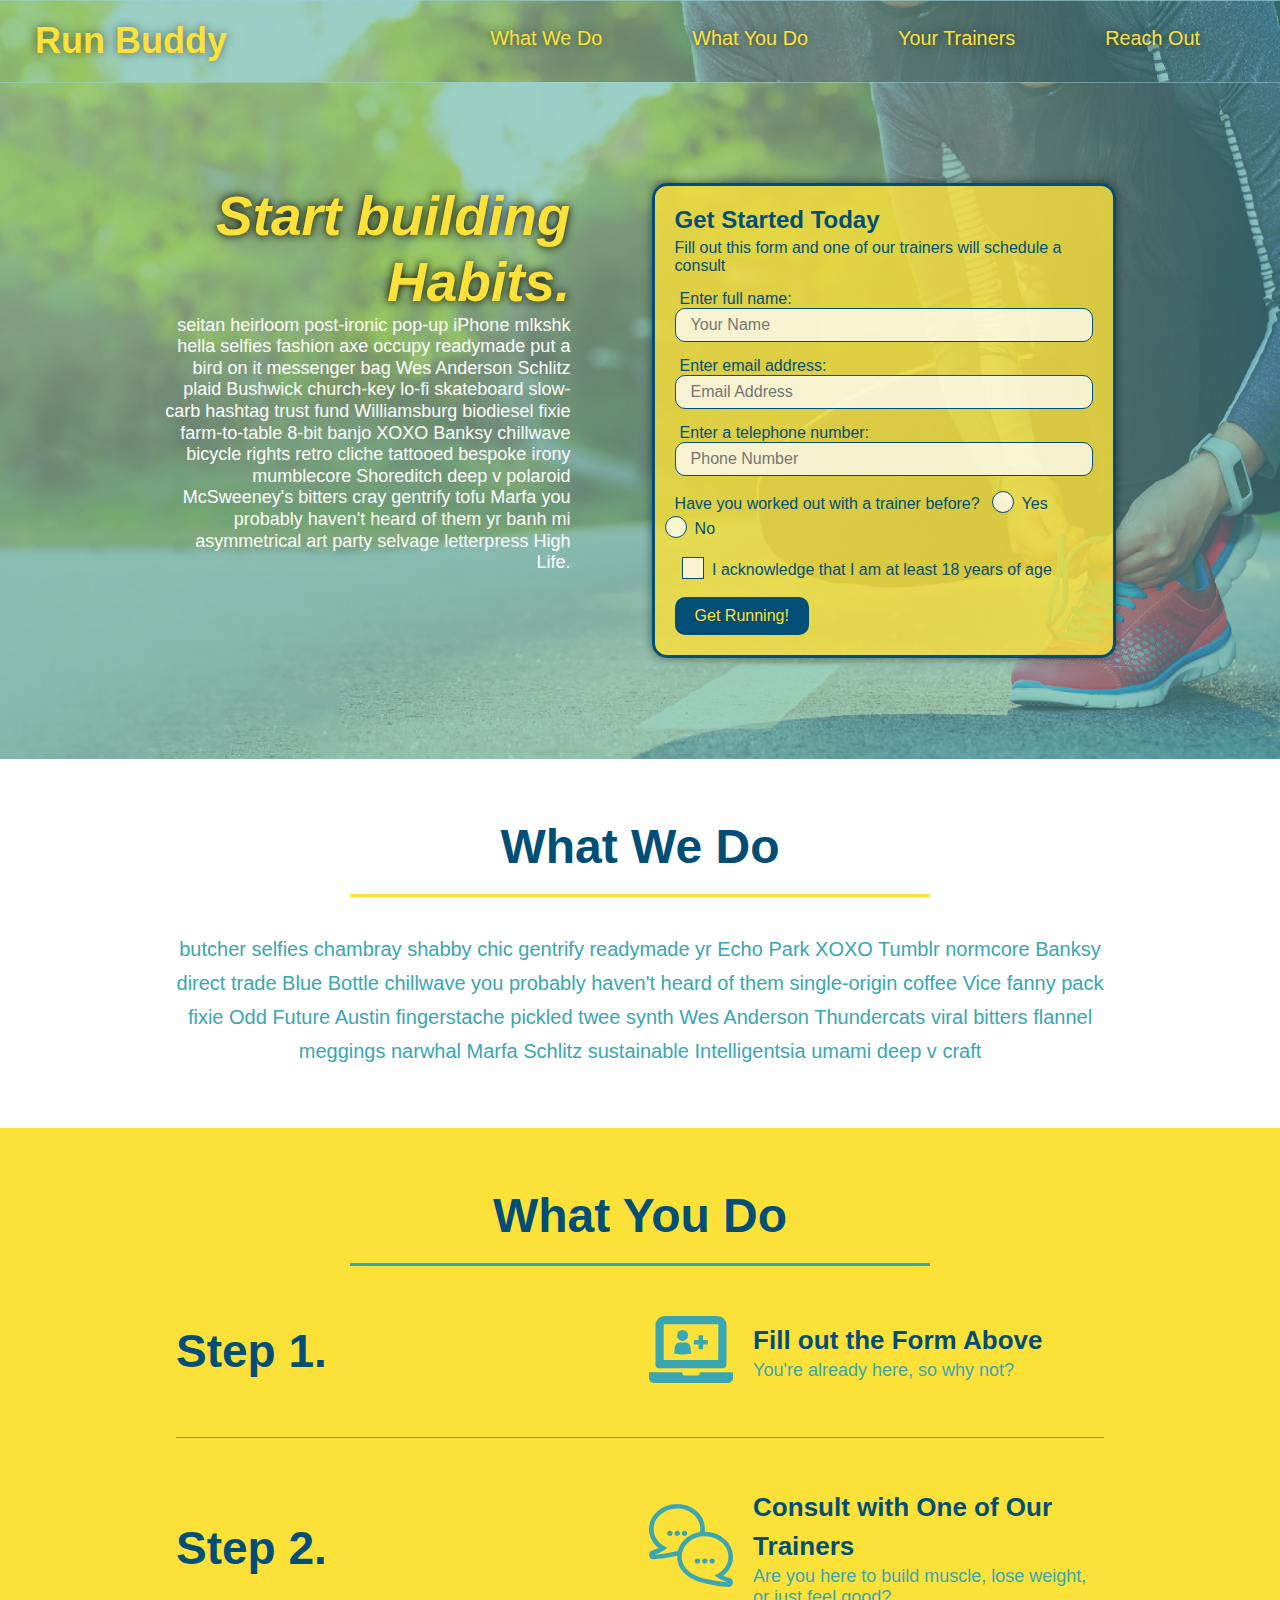
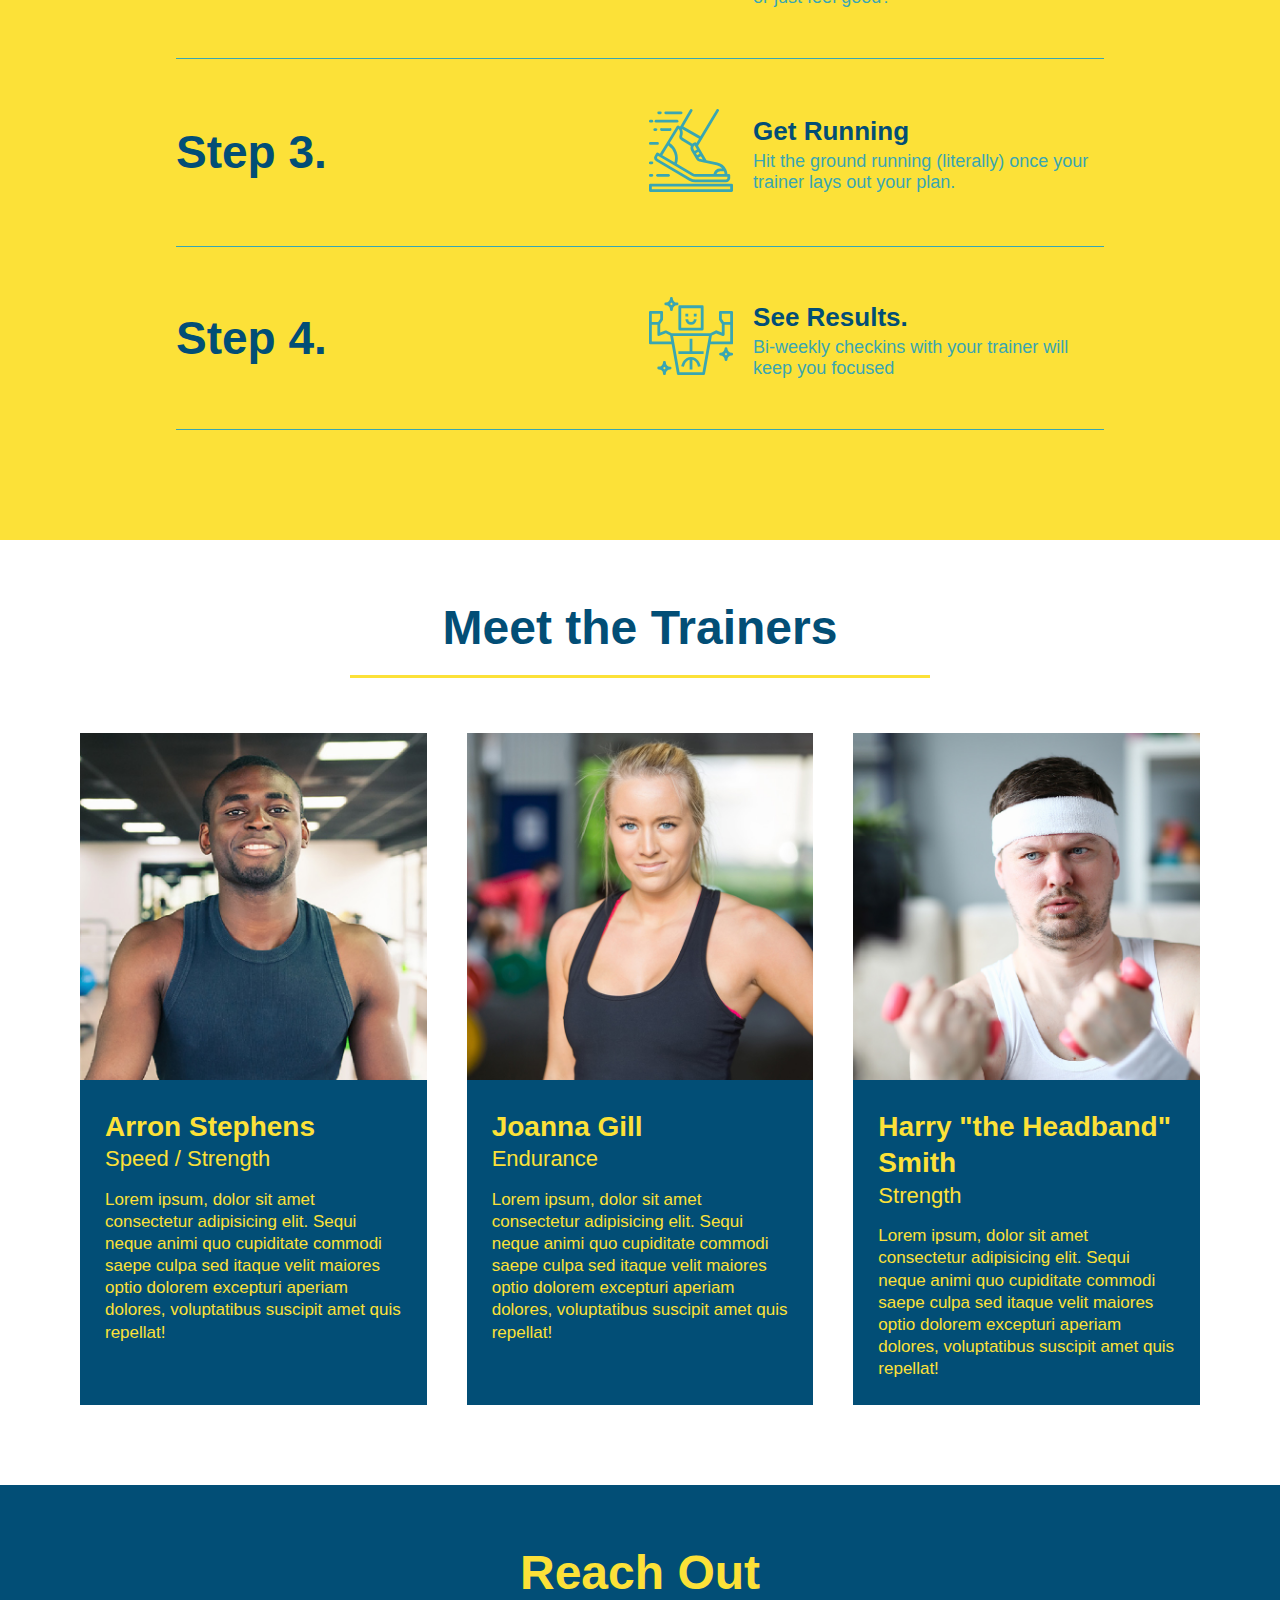
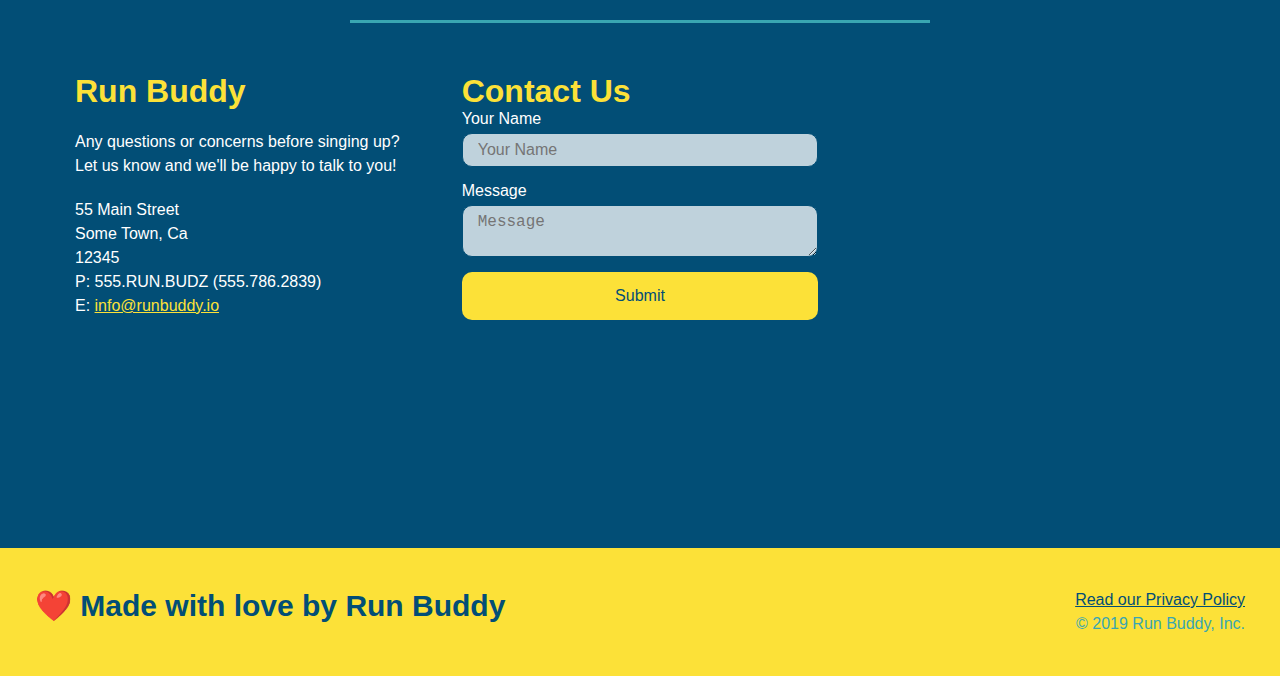
<file: index.html>
<!DOCTYPE html>
<html lang="en">
<head>
    <meta charset="UTF-8">
    <meta http-equiv="X-UA-Compatible" content="IE=edge">
    <meta name="viewport" content="width=device-width, initial-scale=1.0"/>
    <link rel="stylesheet" href="./assets/css/style.css">
    <title>Run Buddy</title>
</head>

<body>

    <!-- navigation -->
    <header>
        <h1>
            <a href="/">Run Buddy</a>
        </h1>
        
        <nav>
            <!-- unordered list element -->
            <ul>
                <li>
                    <a href="#what-we-do">What We Do</a>
                </li>
                <li>
                    <a href="#what-you-do">What You Do</a>
                </li>
                <li>
                    <a href="#your-trainers">Your Trainers</a>
                </li>
                <li>
                    <a href="#reach-out">Reach Out</a>
                </li>
            </ul>
        </nav>
    </header>
    
    <!-- hero card -->
    <section class="hero">
        <div class="hero-cta">
            <h2>Start building Habits.</h2>
            <p>
                seitan heirloom post-ironic pop-up iPhone mlkshk hella selfies fashion axe occupy readymade put a bird on it messenger bag Wes Anderson Schlitz plaid Bushwick church-key lo-fi skateboard slow-carb hashtag trust fund Williamsburg biodiesel fixie farm-to-table 8-bit banjo XOXO Banksy chillwave bicycle rights retro cliche tattooed bespoke irony mumblecore Shoreditch deep v polaroid McSweeney's bitters cray gentrify tofu Marfa you probably haven't heard of them yr banh mi asymmetrical art party selvage letterpress High Life.
            </p>
        </div>
        <div class="hero-form">
            <h3>Get Started Today</h3>
            <p>Fill out this form and one of our trainers will schedule a consult</p>
            <!-- add form element -->
            <form>
                <label for="name">Enter full name:</label>
                <input type="text" placeholder="Your Name" name="name" id="name" class="form-input"/>
                <label for="email">Enter email address:</label>
                <input type="email" placeholder="Email Address" name="email" id="email" class="form-input"/>
                <label for="phone">Enter a telephone number:</label>
                <input type="tel" placeholder="Phone Number" name="phone" id="phone" class="form-input"/>
                <p>
                    Have you worked out with a trainer before?
                    <span class="radio-wrapper">
                        <input type="radio" name="trainer-confirm" id="trainer-yes" />
                        <label for="trainer-yes">Yes</label>
                    </span>
                    <span class="radio-wrapper">
                        <input type="radio" name="trainer-confirm" id="trainer-no" />
                        <label for="trainer-no">No</label>
                    </span>
                </p>
                <p>
                    <span class="checkbox-wrapper">
                        <input type="checkbox" name="age-confirm" id="checkbox" />
                        <label for="checkbox">I acknowledge that I am at least 18 years of age</label>
                    </span>
                </p>
                <button type="submit">
                    Get Running!
                </button>
            </form>
        </div>
    </section>
<!-- end hero -->

    <!-- what we do section -->
    <section id="what-we-do" class="intro">
        <div class="flex-row">
            <h2 class="section-title primary-border">What We Do</h2>
        </div>
        <div class="flex-row">
            <p>
                butcher selfies chambray shabby chic gentrify readymade yr Echo Park XOXO Tumblr normcore Banksy direct trade Blue Bottle chillwave you probably haven't heard of them single-origin coffee Vice fanny pack fixie Odd Future Austin fingerstache pickled twee synth Wes Anderson Thundercats viral bitters flannel meggings narwhal Marfa Schlitz sustainable Intelligentsia umami deep v craft
        </div>
        </p>
    </section>

    <!-- what you do section -->
    <section id="what-you-do" class="steps">
        <h2 class="section-title secondary-border">What You Do</h2>

        <div class="step">
            <h3><span>Step 1.</span></h3>
            <div class="step-info">
                <div class="step-img">
                    <img src="./assets/images/01-04-svgs/step-1.svg" alt="">
                </div>
                <div class="step-text">
                    <h4>Fill out the Form Above</h4>
                    <p>You're already here, so why not?</p>
                </div>
            </div>
        </div>
        
        <div class="step">
            <h3><span>Step 2.</span></h3>
            <div class="step-info">
                <div class="step-img">
                    <img src="./assets/images/01-04-svgs/step-2.svg" alt="">
                </div>
                <div class="step-text">
                    <h4>Consult with One of Our Trainers</h4>
                    <p>Are you here to build muscle, lose weight, or just feel good?</p>
                </div>
            </div>
        </div>

        <div class="step">
            <h3><span>Step 3.</span></h3>
                <div class="step-info">
                    <div class="step-img">
                        <img src="./assets/images/01-04-svgs/step-3.svg" alt="">
                    </div>
                <div class="step-text">
                    <h4>Get Running</h4>
                    <p>Hit the ground running (literally) once your trainer lays out your plan.</p>
                </div>
            </div>
        </div>

        <div class="step">
            <h3><span>Step 4.</span></h3>
                <div class="step-info">
                    <div class="step-img">
                        <img src="./assets/images/01-04-svgs/step-4.svg" alt="">
                    </div>
                <div class="step-text">
                    <h4>See Results.</h4>
                    <p>Bi-weekly checkins with your trainer will keep you focused</p>
                </div>
            </div>
        </div>
    </section>

    <!-- meet the trainers section -->
    <section id="your-trainers">
        <div class="flex-row">
            <h2 class="section-title primary-border">Meet the Trainers</h2>
        </div>
        <!-- first trainer bio -->
        <div class="trainers">
            <article class="trainer">
                <img src="./assets/images/01-05-trainers/trainer-1.jpg" alt="Aaron Stephens in his workout clothes, ready to pump iron"/>
                <div class="trainer-bio">
                    <h3 class="trainer-name">Arron Stephens</h3>
                    <h4 class="trainer-role">Speed / Strength</h4>
                    <p>
                        Lorem ipsum, dolor sit amet consectetur adipisicing elit. Sequi neque animi quo cupiditate commodi saepe culpa sed
                        itaque velit maiores optio dolorem excepturi aperiam dolores, voluptatibus suscipit amet quis repellat!
                    </p>
                </div>
            </article>
            
            <!-- second trainer bio -->
            <article class="trainer">
                <img src="./assets/images/01-05-trainers/trainer-2.jpg" alt="Joanna Gill cooling off after a workout"/>
                <div class="trainer-bio">
                    <h3 class="trainer-name">Joanna Gill</h3>
                    <h4 class="trainer-role">Endurance</h4>
                    <p>
                        Lorem ipsum, dolor sit amet consectetur adipisicing elit. Sequi neque animi quo cupiditate commodi saepe culpa sed
                        itaque velit maiores optio dolorem excepturi aperiam dolores, voluptatibus suscipit amet quis repellat!
                    </p>
                </div>
            </article>
            <!-- third trainer bio -->
            <article class="trainer">
                <img src="./assets/images/01-05-trainers/trainer-3.jpg" alt="Harry Smith wearing a headband and lifting comically small pink weights"/>
                <div class="trainer-bio">
                    <h3 class="trainer-name">Harry "the Headband" Smith</h3>
                    <h4 class="trainer-role">Strength</h4>
                    <p>
                        Lorem ipsum, dolor sit amet consectetur adipisicing elit. Sequi neque animi quo cupiditate commodi saepe culpa sed
                        itaque velit maiores optio dolorem excepturi aperiam dolores, voluptatibus suscipit amet quis repellat!
                    </p>
                </div>
            </article>
        </div>
    </section>

    <!-- reach out -->
    <section id="reach-out" class="contact">
        <h2 class="section-title secondary-border">Reach Out</h2>
        <div class="contact-info">
            <div>
                <h3>Run Buddy</h3>
                <p>
                    Any questions or concerns before singing up?
                    <br/>
                    Let us know and we'll be happy to talk to you!
                </p>
                <address>
                    55 Main Street <br/>
                    Some Town, Ca <br/>
                    12345 <br/>
                    P: 555.RUN.BUDZ (555.786.2839) <br/>
                    E: <a href="mailto:info@runbuddy.io">info@runbuddy.io</a>
                </address>

            </div>

            <div class="contact-form">
                <h3>Contact Us</h3>
                <form>
                    <label for="contact-name">Your Name</label>
                    <input type="text" id="contact-name" placeholder="Your Name"/>

                    <label for="contact-message">Message</label>
                    <textarea id="contact-message" placeholder="Message"></textarea>

                    <button type="submit">Submit</button>
                </form>
            </div>
            
            <iframe src="https://www.google.com/maps/embed?pb=!1m18!1m12!1m3!1d3325.7343092760043!2d-112.14788808443039!3d33.53429285229321!2m3!1f0!2f0!3f0!3m2!1i1024!2i768!4f13.1!3m3!1m2!1s0x872b6b5faa0ba043%3A0xf53858e46f49f580!2s4020%20W%20Krall%20St%2C%20Phoenix%2C%20AZ%2085019!5e0!3m2!1sen!2sus!4v1620606319464!5m2!1sen!2sus" 
            width="400" 
            height="400" 
            style="border:0;" 
            allowfullscreen="" 
            loading="lazy">
            </iframe>
            
        </div>
    </section>

<!-- footer -->
<footer>
    <h2>❤️ Made with love by Run Buddy</h2>
    <div>
        <a href="./privacy-policy.html">Read our Privacy Policy</a><br />
        &copy; 2019 Run Buddy, Inc.
    </div>
</footer>

</body>
</html>
</file>
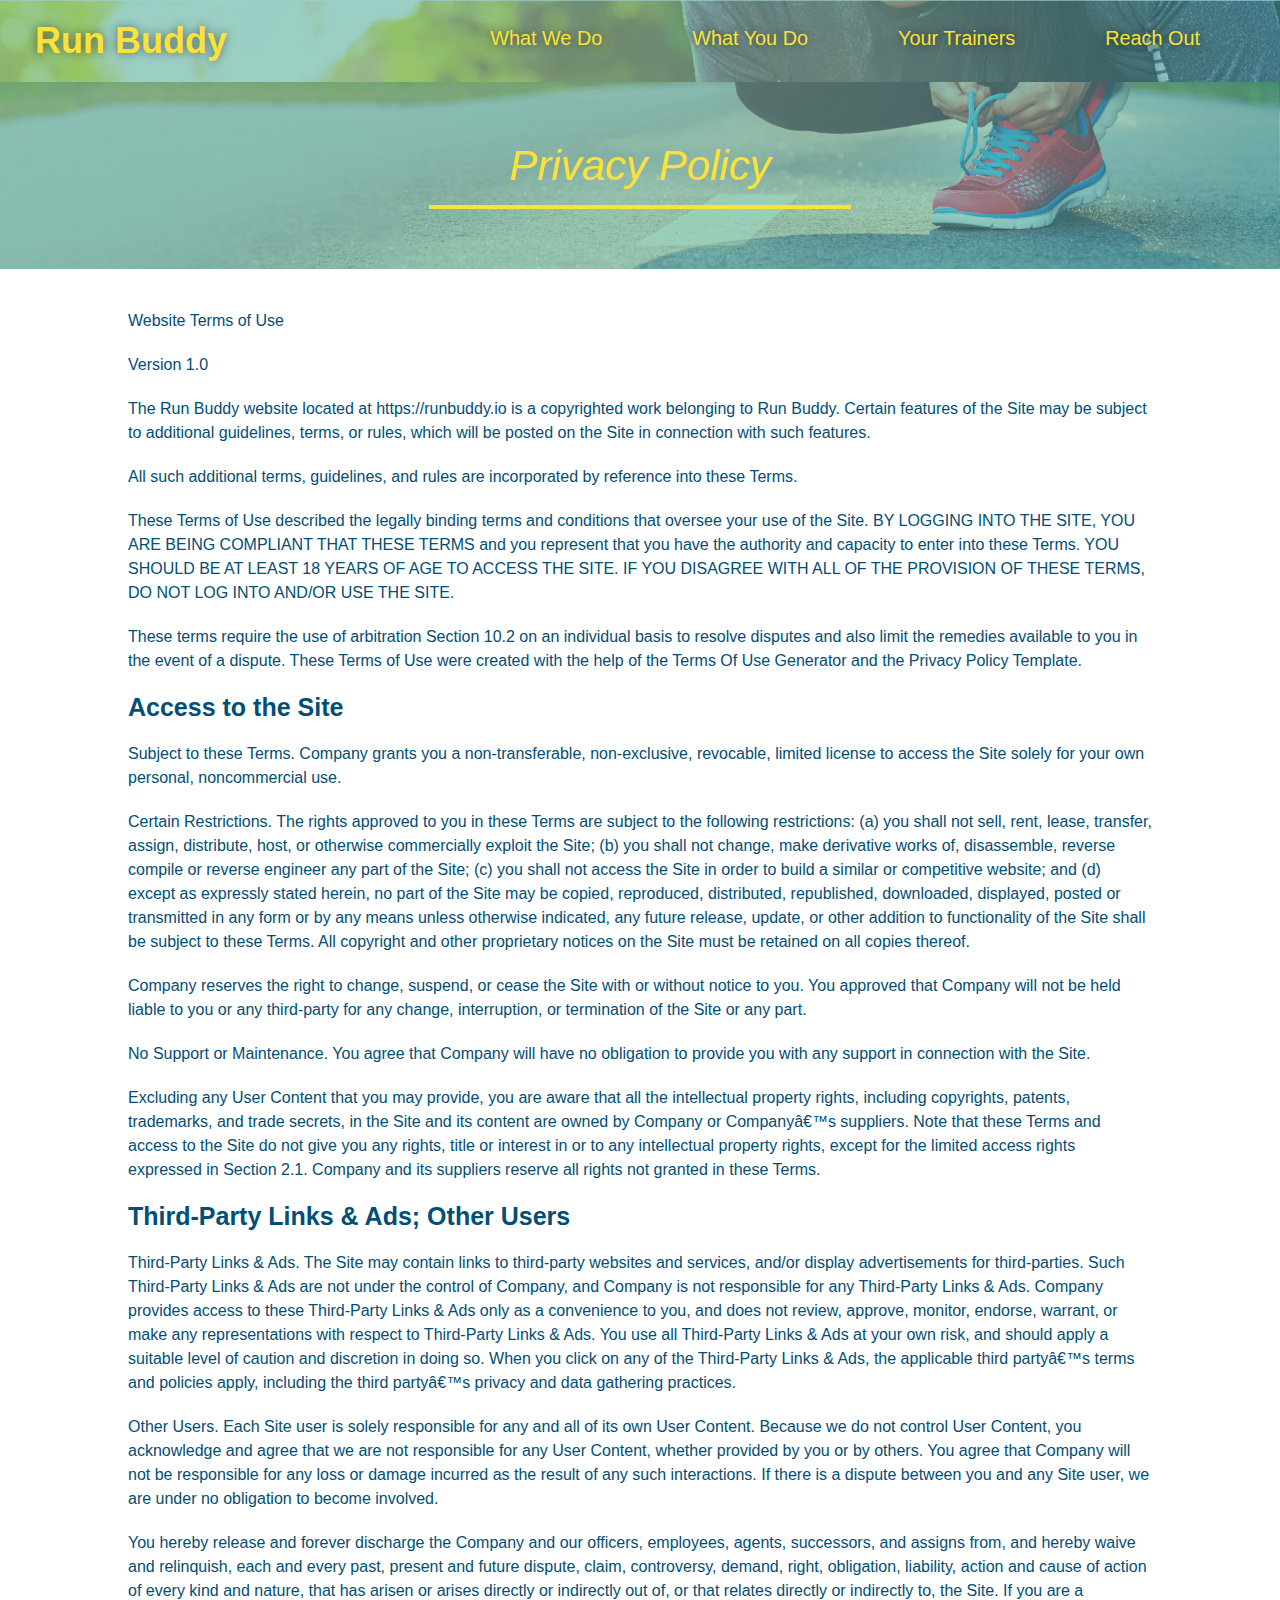
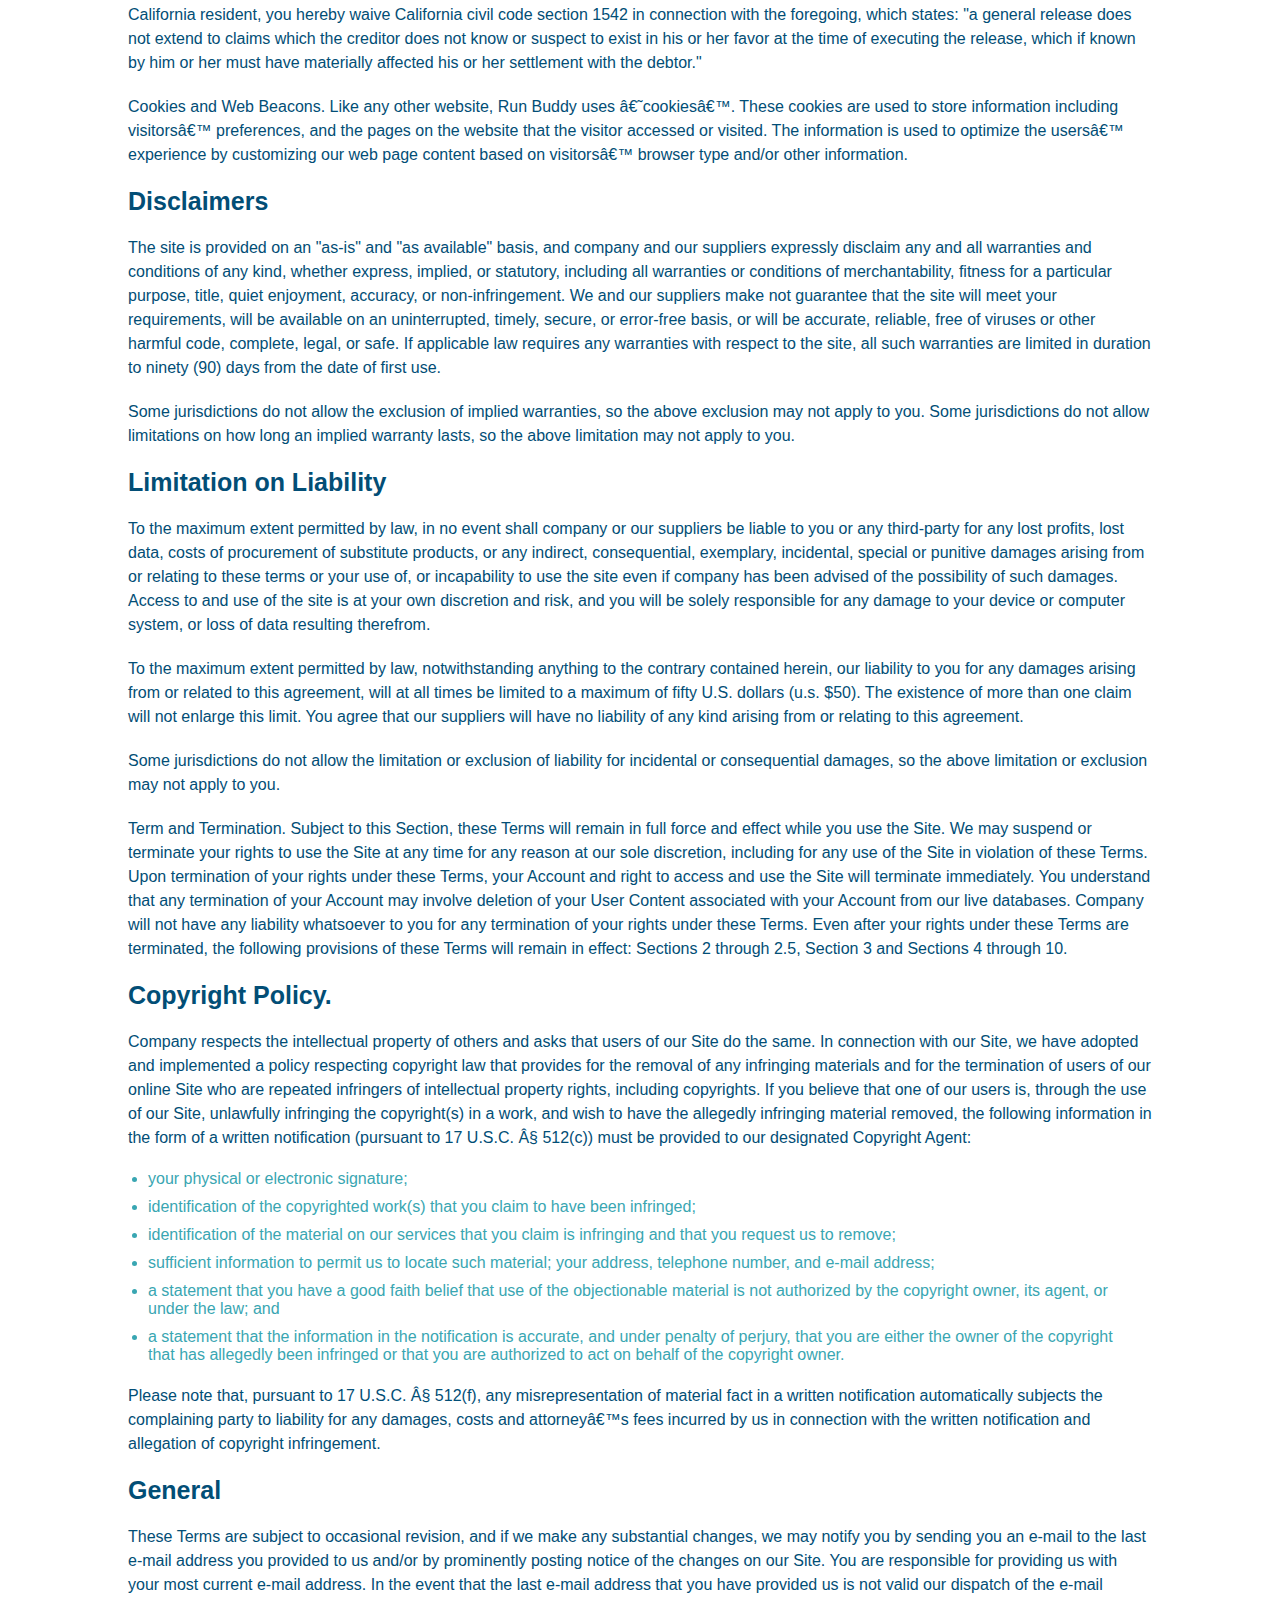
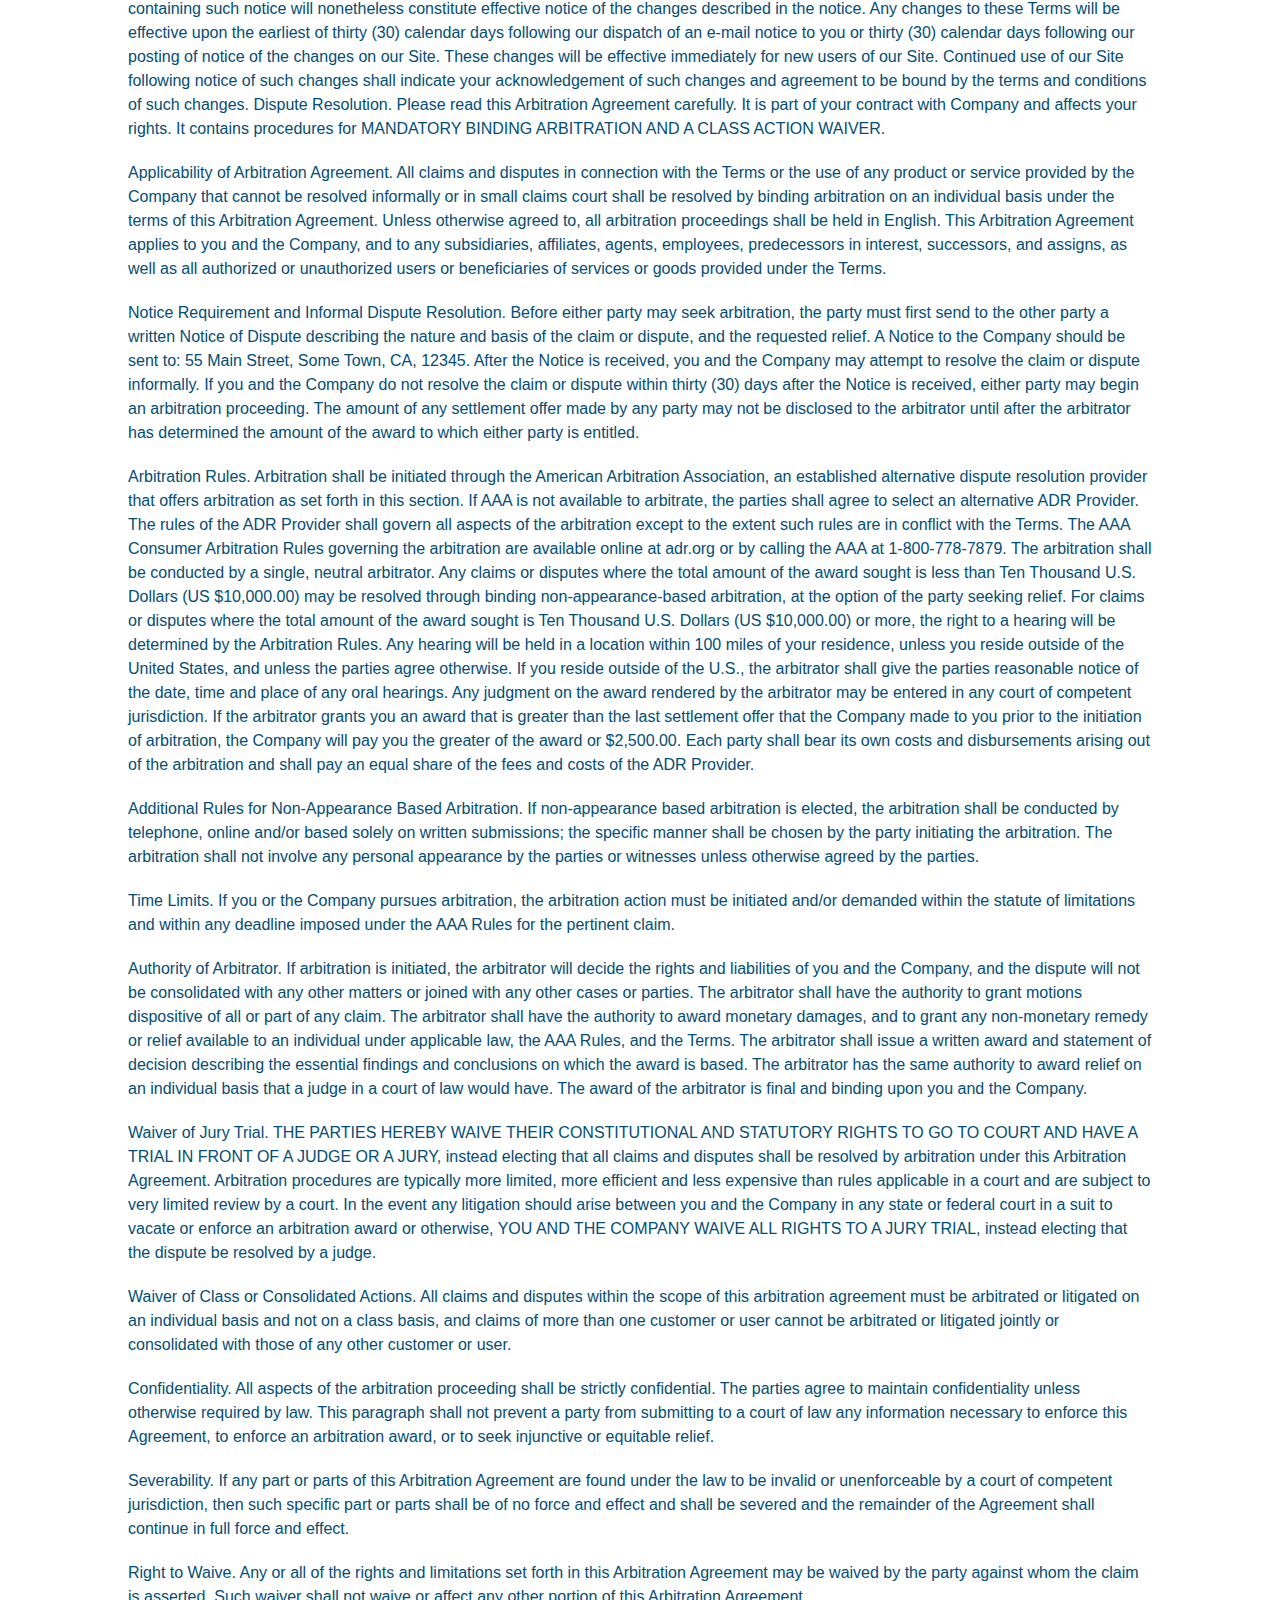
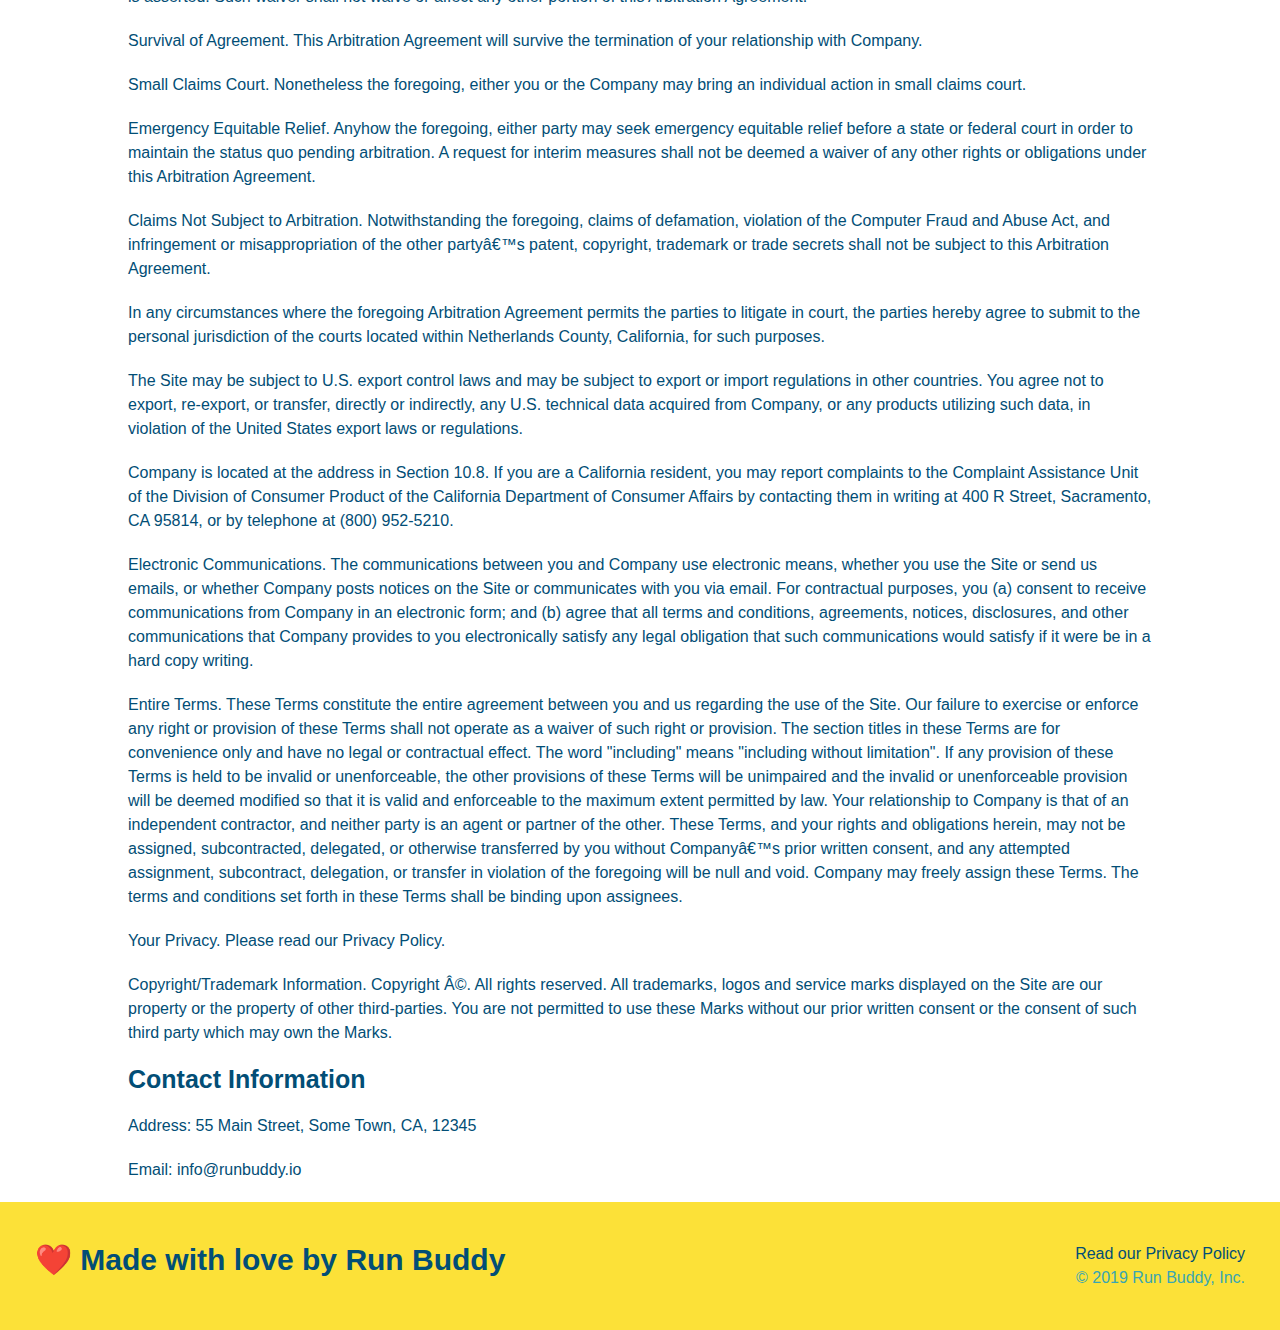
<file: privacy-policy.html>
<!DOCTYPE html>
<html lang="en">
<head>
    <meta charset="UTF-8">
    <meta name="viewport" content="width=device-width, initial-scale=1.0"/>
    <title>Privacy Policy - Run Buddy</title>
    <link rel="stylesheet" href="./assets/css/style.css">
    <link rel="stylesheet" href="./assets/css/secondary-styles.css">
</head>
<body>
    <header>
        <h1>
            <a href="/">Run Buddy</a>
        </h1>
        
        <nav>
            <!-- unordered list element -->
            <ul>
                <li>
                    <a href="./index.html#what-we-do">What We Do</a>
                </li>
                <li>
                    <a href="./index.html#what-you-do">What You Do</a>
                </li>
                <li>
                    <a href="./index.html#your-trainers">Your Trainers</a>
                </li>
                <li>
                    <a href="./index.html#reach-out">Reach Out</a>
                </li>
            </ul>
        </nav>
    </header>
    <section class="hero">
        <h2 class="page-title">
            Privacy Policy
        </h2>
    </section>
    <article class="secondary-content">
        
      <p>
        Website Terms of Use
      </p>

      <p>
        Version 1.0
      </p>

      <p>
        The Run Buddy website located at https://runbuddy.io is a copyrighted work belonging to Run Buddy. Certain
        features of the Site may be subject to additional guidelines, terms, or rules, which will be posted on the Site
        in connection with such features.
      </p>

      <p>
        All such additional terms, guidelines, and rules are incorporated by reference into these Terms.
      </p>

      <p>
        These Terms of Use described the legally binding terms and conditions that oversee your use of the Site. BY
        LOGGING INTO THE SITE, YOU ARE BEING COMPLIANT THAT THESE TERMS and you represent that you have the authority
        and capacity to enter into these Terms. YOU SHOULD BE AT LEAST 18 YEARS OF AGE TO ACCESS THE SITE. IF YOU
        DISAGREE WITH ALL OF THE PROVISION OF THESE TERMS, DO NOT LOG INTO AND/OR USE THE SITE.
      </p>

      <p>
        These terms require the use of arbitration Section 10.2 on an individual basis to resolve disputes and also
        limit the remedies available to you in the event of a dispute. These Terms of Use were created with the help of
        the Terms Of Use Generator and the Privacy Policy Template.
      </p>

      <h3>
        Access to the Site
      </h3>

      <p>
        Subject to these Terms. Company grants you a non-transferable, non-exclusive, revocable, limited license to
        access the Site solely for your own personal, noncommercial use.
      </p>

      <p>
        Certain Restrictions. The rights approved to you in these Terms are subject to the following restrictions: (a)
        you shall not sell, rent, lease, transfer, assign, distribute, host, or otherwise commercially exploit the Site;
        (b) you shall not change, make derivative works of, disassemble, reverse compile or reverse engineer any part of
        the Site; (c) you shall not access the Site in order to build a similar or competitive website; and (d) except
        as expressly stated herein, no part of the Site may be copied, reproduced, distributed, republished, downloaded,
        displayed, posted or transmitted in any form or by any means unless otherwise indicated, any future release,
        update, or other addition to functionality of the Site shall be subject to these Terms. All copyright and other
        proprietary notices on the Site must be retained on all copies thereof.
      </p>

      <p>
        Company reserves the right to change, suspend, or cease the Site with or without notice to you. You approved
        that Company will not be held liable to you or any third-party for any change, interruption, or termination of
        the Site or any part.
      </p>

      <p>
        No Support or Maintenance. You agree that Company will have no obligation to provide you with any support in
        connection with the Site.
      </p>

      <p>
        Excluding any User Content that you may provide, you are aware that all the intellectual property rights,
        including copyrights, patents, trademarks, and trade secrets, in the Site and its content are owned by Company
        or Companyâ€™s suppliers. Note that these Terms and access to the Site do not give you any rights, title or
        interest in or to any intellectual property rights, except for the limited access rights expressed in Section
        2.1. Company and its suppliers reserve all rights not granted in these Terms.
      </p>

      <h3>
        Third-Party Links & Ads; Other Users
      </h3>

      <p>
        Third-Party Links & Ads. The Site may contain links to third-party websites and services, and/or display
        advertisements for third-parties. Such Third-Party Links & Ads are not under the control of Company, and Company
        is not responsible for any Third-Party Links & Ads. Company provides access to these Third-Party Links & Ads
        only as a convenience to you, and does not review, approve, monitor, endorse, warrant, or make any
        representations with respect to Third-Party Links & Ads. You use all Third-Party Links & Ads at your own risk,
        and should apply a suitable level of caution and discretion in doing so. When you click on any of the
        Third-Party Links & Ads, the applicable third partyâ€™s terms and policies apply, including the third partyâ€™s
        privacy and data gathering practices.
      </p>

      <p>
        Other Users. Each Site user is solely responsible for any and all of its own User Content. Because we do not
        control User Content, you acknowledge and agree that we are not responsible for any User Content, whether
        provided by you or by others. You agree that Company will not be responsible for any loss or damage incurred as
        the result of any such interactions. If there is a dispute between you and any Site user, we are under no
        obligation to become involved.
      </p>

      <p>
        You hereby release and forever discharge the Company and our officers, employees, agents, successors, and
        assigns from, and hereby waive and relinquish, each and every past, present and future dispute, claim,
        controversy, demand, right, obligation, liability, action and cause of action of every kind and nature, that has
        arisen or arises directly or indirectly out of, or that relates directly or indirectly to, the Site. If you are
        a California resident, you hereby waive California civil code section 1542 in connection with the foregoing,
        which states: "a general release does not extend to claims which the creditor does not know or suspect to exist
        in his or her favor at the time of executing the release, which if known by him or her must have materially
        affected his or her settlement with the debtor."
      </p>

      <p>
        Cookies and Web Beacons. Like any other website, Run Buddy uses â€˜cookiesâ€™. These cookies are used to store
        information including visitorsâ€™ preferences, and the pages on the website that the visitor accessed or visited.
        The information is used to optimize the usersâ€™ experience by customizing our web page content based on visitorsâ€™
        browser type and/or other information.
      </p>

      <h3>
        Disclaimers
      </h3>

      <p>
        The site is provided on an "as-is" and "as available" basis, and company and our suppliers expressly disclaim
        any and all warranties and conditions of any kind, whether express, implied, or statutory, including all
        warranties or conditions of merchantability, fitness for a particular purpose, title, quiet enjoyment, accuracy,
        or non-infringement. We and our suppliers make not guarantee that the site will meet your requirements, will be
        available on an uninterrupted, timely, secure, or error-free basis, or will be accurate, reliable, free of
        viruses or other harmful code, complete, legal, or safe. If applicable law requires any warranties with respect
        to the site, all such warranties are limited in duration to ninety (90) days from the date of first use.
      </p>

      <p>
        Some jurisdictions do not allow the exclusion of implied warranties, so the above exclusion may not apply to
        you. Some jurisdictions do not allow limitations on how long an implied warranty lasts, so the above limitation
        may not apply to you.
      </p>

      <h3>
        Limitation on Liability
      </h3>

      <p>
        To the maximum extent permitted by law, in no event shall company or our suppliers be liable to you or any
        third-party for any lost profits, lost data, costs of procurement of substitute products, or any indirect,
        consequential, exemplary, incidental, special or punitive damages arising from or relating to these terms or
        your use of, or incapability to use the site even if company has been advised of the possibility of such
        damages. Access to and use of the site is at your own discretion and risk, and you will be solely responsible
        for any damage to your device or computer system, or loss of data resulting therefrom.
      </p>

      <p>
        To the maximum extent permitted by law, notwithstanding anything to the contrary contained herein, our liability
        to you for any damages arising from or related to this agreement, will at all times be limited to a maximum of
        fifty U.S. dollars (u.s. $50). The existence of more than one claim will not enlarge this limit. You agree that
        our suppliers will have no liability of any kind arising from or relating to this agreement.
      </p>

      <p>
        Some jurisdictions do not allow the limitation or exclusion of liability for incidental or consequential
        damages, so the above limitation or exclusion may not apply to you.
      </p>

      <p>
        Term and Termination. Subject to this Section, these Terms will remain in full force and effect while you use
        the Site. We may suspend or terminate your rights to use the Site at any time for any reason at our sole
        discretion, including for any use of the Site in violation of these Terms. Upon termination of your rights under
        these Terms, your Account and right to access and use the Site will terminate immediately. You understand that
        any termination of your Account may involve deletion of your User Content associated with your Account from our
        live databases. Company will not have any liability whatsoever to you for any termination of your rights under
        these Terms. Even after your rights under these Terms are terminated, the following provisions of these Terms
        will remain in effect: Sections 2 through 2.5, Section 3 and Sections 4 through 10.
      </p>

      <h3>
        Copyright Policy.
      </h3>

      <p>
        Company respects the intellectual property of others and asks that users of our Site do the same. In connection
        with our Site, we have adopted and implemented a policy respecting copyright law that provides for the removal
        of any infringing materials and for the termination of users of our online Site who are repeated infringers of
        intellectual property rights, including copyrights. If you believe that one of our users is, through the use of
        our Site, unlawfully infringing the copyright(s) in a work, and wish to have the allegedly infringing material
        removed, the following information in the form of a written notification (pursuant to 17 U.S.C. Â§ 512(c)) must
        be provided to our designated Copyright Agent:
      </p>

      <ul>
        <li>
          your physical or electronic signature;
        </li>
        <li>
          identification of the copyrighted work(s) that you claim to have been infringed;
        </li>
        <li>
          identification of the material on our services that you claim is infringing and that you request us to remove;
        </li>
        <li>
          sufficient information to permit us to locate such material; your address, telephone number, and e-mail
          address;
        </li>
        <li>
          a statement that you have a good faith belief that use of the objectionable material is not authorized by the
          copyright owner, its agent, or under the law; and
        </li>
        <li>
          a statement that the information in the notification is accurate, and under penalty of perjury, that you are
          either the owner of the copyright that has allegedly been infringed or that you are authorized to act on
          behalf of the copyright owner.
        </li>
      </ul>

      <p>
        Please note that, pursuant to 17 U.S.C. Â§ 512(f), any misrepresentation of material fact in a written
        notification automatically subjects the complaining party to liability for any damages, costs and attorneyâ€™s
        fees incurred by us in connection with the written notification and allegation of copyright infringement.
      </p>

      <h3>
        General
      </h3>

      <p>
        These Terms are subject to occasional revision, and if we make any substantial changes, we may notify you by
        sending you an e-mail to the last e-mail address you provided to us and/or by prominently posting notice of the
        changes on our Site. You are responsible for providing us with your most current e-mail address. In the event
        that the last e-mail address that you have provided us is not valid our dispatch of the e-mail containing such
        notice will nonetheless constitute effective notice of the changes described in the notice. Any changes to these
        Terms will be effective upon the earliest of thirty (30) calendar days following our dispatch of an e-mail
        notice to you or thirty (30) calendar days following our posting of notice of the changes on our Site. These
        changes will be effective immediately for new users of our Site. Continued use of our Site following notice of
        such changes shall indicate your acknowledgement of such changes and agreement to be bound by the terms and
        conditions of such changes. Dispute Resolution. Please read this Arbitration Agreement carefully. It is part of
        your contract with Company and affects your rights. It contains procedures for MANDATORY BINDING ARBITRATION AND
        A CLASS ACTION WAIVER.
      </p>

      <p>
        Applicability of Arbitration Agreement. All claims and disputes in connection with the Terms or the use of any
        product or service provided by the Company that cannot be resolved informally or in small claims court shall be
        resolved by binding arbitration on an individual basis under the terms of this Arbitration Agreement. Unless
        otherwise agreed to, all arbitration proceedings shall be held in English. This Arbitration Agreement applies to
        you and the Company, and to any subsidiaries, affiliates, agents, employees, predecessors in interest,
        successors, and assigns, as well as all authorized or unauthorized users or beneficiaries of services or goods
        provided under the Terms.
      </p>

      <p>
        Notice Requirement and Informal Dispute Resolution. Before either party may seek arbitration, the party must
        first send to the other party a written Notice of Dispute describing the nature and basis of the claim or
        dispute, and the requested relief. A Notice to the Company should be sent to: 55 Main Street, Some Town, CA,
        12345. After the Notice is received, you and the Company may attempt to resolve the claim or dispute informally.
        If you and the Company do not resolve the claim or dispute within thirty (30) days after the Notice is received,
        either party may begin an arbitration proceeding. The amount of any settlement offer made by any party may not
        be disclosed to the arbitrator until after the arbitrator has determined the amount of the award to which either
        party is entitled.
      </p>

      <p>
        Arbitration Rules. Arbitration shall be initiated through the American Arbitration Association, an established
        alternative dispute resolution provider that offers arbitration as set forth in this section. If AAA is not
        available to arbitrate, the parties shall agree to select an alternative ADR Provider. The rules of the ADR
        Provider shall govern all aspects of the arbitration except to the extent such rules are in conflict with the
        Terms. The AAA Consumer Arbitration Rules governing the arbitration are available online at adr.org or by
        calling the AAA at 1-800-778-7879. The arbitration shall be conducted by a single, neutral arbitrator. Any
        claims or disputes where the total amount of the award sought is less than Ten Thousand U.S. Dollars (US
        $10,000.00) may be resolved through binding non-appearance-based arbitration, at the option of the party seeking
        relief. For claims or disputes where the total amount of the award sought is Ten Thousand U.S. Dollars (US
        $10,000.00) or more, the right to a hearing will be determined by the Arbitration Rules. Any hearing will be
        held in a location within 100 miles of your residence, unless you reside outside of the United States, and
        unless the parties agree otherwise. If you reside outside of the U.S., the arbitrator shall give the parties
        reasonable notice of the date, time and place of any oral hearings. Any judgment on the award rendered by the
        arbitrator may be entered in any court of competent jurisdiction. If the arbitrator grants you an award that is
        greater than the last settlement offer that the Company made to you prior to the initiation of arbitration, the
        Company will pay you the greater of the award or $2,500.00. Each party shall bear its own costs and
        disbursements arising out of the arbitration and shall pay an equal share of the fees and costs of the ADR
        Provider.
      </p>

      <p>
        Additional Rules for Non-Appearance Based Arbitration. If non-appearance based arbitration is elected, the
        arbitration shall be conducted by telephone, online and/or based solely on written submissions; the specific
        manner shall be chosen by the party initiating the arbitration. The arbitration shall not involve any personal
        appearance by the parties or witnesses unless otherwise agreed by the parties.
      </p>

      <p>
        Time Limits. If you or the Company pursues arbitration, the arbitration action must be initiated and/or demanded
        within the statute of limitations and within any deadline imposed under the AAA Rules for the pertinent claim.
      </p>

      <p>
        Authority of Arbitrator. If arbitration is initiated, the arbitrator will decide the rights and liabilities of
        you and the Company, and the dispute will not be consolidated with any other matters or joined with any other
        cases or parties. The arbitrator shall have the authority to grant motions dispositive of all or part of any
        claim. The arbitrator shall have the authority to award monetary damages, and to grant any non-monetary remedy
        or relief available to an individual under applicable law, the AAA Rules, and the Terms. The arbitrator shall
        issue a written award and statement of decision describing the essential findings and conclusions on which the
        award is based. The arbitrator has the same authority to award relief on an individual basis that a judge in a
        court of law would have. The award of the arbitrator is final and binding upon you and the Company.
      </p>

      <p>
        Waiver of Jury Trial. THE PARTIES HEREBY WAIVE THEIR CONSTITUTIONAL AND STATUTORY RIGHTS TO GO TO COURT AND HAVE
        A TRIAL IN FRONT OF A JUDGE OR A JURY, instead electing that all claims and disputes shall be resolved by
        arbitration under this Arbitration Agreement. Arbitration procedures are typically more limited, more efficient
        and less expensive than rules applicable in a court and are subject to very limited review by a court. In the
        event any litigation should arise between you and the Company in any state or federal court in a suit to vacate
        or enforce an arbitration award or otherwise, YOU AND THE COMPANY WAIVE ALL RIGHTS TO A JURY TRIAL, instead
        electing that the dispute be resolved by a judge.
      </p>

      <p>
        Waiver of Class or Consolidated Actions. All claims and disputes within the scope of this arbitration agreement
        must be arbitrated or litigated on an individual basis and not on a class basis, and claims of more than one
        customer or user cannot be arbitrated or litigated jointly or consolidated with those of any other customer or
        user.
      </p>

      <p>
        Confidentiality. All aspects of the arbitration proceeding shall be strictly confidential. The parties agree to
        maintain confidentiality unless otherwise required by law. This paragraph shall not prevent a party from
        submitting to a court of law any information necessary to enforce this Agreement, to enforce an arbitration
        award, or to seek injunctive or equitable relief.
      </p>

      <p>
        Severability. If any part or parts of this Arbitration Agreement are found under the law to be invalid or
        unenforceable by a court of competent jurisdiction, then such specific part or parts shall be of no force and
        effect and shall be severed and the remainder of the Agreement shall continue in full force and effect.
      </p>

      <p>
        Right to Waive. Any or all of the rights and limitations set forth in this Arbitration Agreement may be waived
        by the party against whom the claim is asserted. Such waiver shall not waive or affect any other portion of this
        Arbitration Agreement.
      </p>

      <p>
        Survival of Agreement. This Arbitration Agreement will survive the termination of your relationship with
        Company.
      </p>

      <p>
        Small Claims Court. Nonetheless the foregoing, either you or the Company may bring an individual action in small
        claims court.
      </p>

      <p>
        Emergency Equitable Relief. Anyhow the foregoing, either party may seek emergency equitable relief before a
        state or federal court in order to maintain the status quo pending arbitration. A request for interim measures
        shall not be deemed a waiver of any other rights or obligations under this Arbitration Agreement.
      </p>

      <p>
        Claims Not Subject to Arbitration. Notwithstanding the foregoing, claims of defamation, violation of the
        Computer Fraud and Abuse Act, and infringement or misappropriation of the other partyâ€™s patent, copyright,
        trademark or trade secrets shall not be subject to this Arbitration Agreement.
      </p>

      <p>
        In any circumstances where the foregoing Arbitration Agreement permits the parties to litigate in court, the
        parties hereby agree to submit to the personal jurisdiction of the courts located within Netherlands County,
        California, for such purposes.
      </p>

      <p>
        The Site may be subject to U.S. export control laws and may be subject to export or import regulations in other
        countries. You agree not to export, re-export, or transfer, directly or indirectly, any U.S. technical data
        acquired from Company, or any products utilizing such data, in violation of the United States export laws or
        regulations.
      </p>

      <p>
        Company is located at the address in Section 10.8. If you are a California resident, you may report complaints
        to the Complaint Assistance Unit of the Division of Consumer Product of the California Department of Consumer
        Affairs by contacting them in writing at 400 R Street, Sacramento, CA 95814, or by telephone at (800) 952-5210.
      </p>

      <p>
        Electronic Communications. The communications between you and Company use electronic means, whether you use the
        Site or send us emails, or whether Company posts notices on the Site or communicates with you via email. For
        contractual purposes, you (a) consent to receive communications from Company in an electronic form; and (b)
        agree that all terms and conditions, agreements, notices, disclosures, and other communications that Company
        provides to you electronically satisfy any legal obligation that such communications would satisfy if it were be
        in a hard copy writing.
      </p>

      <p>
        Entire Terms. These Terms constitute the entire agreement between you and us regarding the use of the Site. Our
        failure to exercise or enforce any right or provision of these Terms shall not operate as a waiver of such right
        or provision. The section titles in these Terms are for convenience only and have no legal or contractual
        effect. The word "including" means "including without limitation". If any provision of these Terms is held to be
        invalid or unenforceable, the other provisions of these Terms will be unimpaired and the invalid or
        unenforceable provision will be deemed modified so that it is valid and enforceable to the maximum extent
        permitted by law. Your relationship to Company is that of an independent contractor, and neither party is an
        agent or partner of the other. These Terms, and your rights and obligations herein, may not be assigned,
        subcontracted, delegated, or otherwise transferred by you without Companyâ€™s prior written consent, and any
        attempted assignment, subcontract, delegation, or transfer in violation of the foregoing will be null and void.
        Company may freely assign these Terms. The terms and conditions set forth in these Terms shall be binding upon
        assignees.
      </p>

      <p>
        Your Privacy. Please read our Privacy Policy.
      </p>

      <p>
        Copyright/Trademark Information. Copyright Â©. All rights reserved. All trademarks, logos and service marks
        displayed on the Site are our property or the property of other third-parties. You are not permitted to use
        these Marks without our prior written consent or the consent of such third party which may own the Marks.
      </p>

      <h3>
        Contact Information
      </h3>

      <p>
        Address: 55 Main Street, Some Town, CA, 12345
      </p>

      <p>
        Email: info@runbuddy.io
      </p>
    </article>
    <footer>
        <h2>❤️ Made with love by Run Buddy</h2>
        <div>
            <a>Read our Privacy Policy</a><br />
            &copy; 2019 Run Buddy, Inc.
        </div>
    </footer>
</body>
</html>
</file>
<file: assets/css/style.css>
*{
    margin: 0;
    padding: 0;
    box-sizing: border-box;
}

:root {
    --primary-color: #fce138;
    --secondary-color: #024e76;
    --tertiary-color: #39a6b2;
}

body{
    font-family: Helvetica, Arial, sans-serif;
    color: var(--tertiary-color);
}

/* adding style to the header */
header{
    padding: 20px 35px;
    background-color: var(--tertiary-color);
    display: flex;
    justify-content: space-between;
    flex-wrap: wrap;
    position: sticky;
    position: -webkit-sticky;
    top: 0;
    background-image: url(../images/hero-bg.jpg);
    background-size: cover;
    background-position: center;
    background-attachment: fixed;
    background-position: 80%;
    z-index: 9999;
}

header h1{
    font-weight: bold;
    font-size: 36px;
    color: var(--primary-color);
    margin: 0;
    text-shadow: 0 0 10px rgba(0, 0, 0, 0.5);
}

header a{
    text-decoration: none;
    color: var(--primary-color);
}

header nav{
    margin: 7px 0;
}

header nav ul li{
    display: inline;
}

header nav ul {
    display: flex;
    flex-wrap: wrap;
    justify-content: space-between;
    align-items: center;
    list-style: none;
}

header nav ul li a{
    margin: 0 30px;
    padding: 10px 15px;
    font-weight: lighter;
    font-size: 1.55vw;
    text-shadow: 0 0 10px rgba(0, 0, 0, 0.5);
}

header nav ul li a:hover {
    background: var(--primary-color);
    color: var(--secondary-color);
    border-radius: 15px;
    text-shadow: none;
}

footer{
    background-color: var(--primary-color);
    width: 100%;
    padding: 40px 35px;
    display: flex;
    justify-content: space-between;
    flex-wrap: wrap;
}

footer h2{
    color: var(--secondary-color);
    font-size: 30px;
    margin: 0;
}

footer div{
    line-height: 1.5;
    text-align: right;
}

footer a{
    color: var(--secondary-color);
}

section{
    padding: 60px;
}

/* hero style start*/
.hero{
    background-image: url(../images/hero-bg.jpg);
    background-size: cover;
    background-position: center;
    align-items: flex-start;
    display: flex;
    justify-content: center;
    flex-wrap: wrap;
}

.hero-cta {
    width: 35%;
    text-align: right;
    margin: 3.5%;
    color: #fff;
    font-size: 18px;
    line-height: 1.2;
}
.hero-cta h2 {
    font-style: italic;
    font-size: 55px;
    color: var(--primary-color);
    text-shadow: 0 0 10px rgba(0, 0, 0, 1);
}
.hero-form{
    background-color: rgb(252,225,56, 80%);
    color: var(--secondary-color);
    padding: 20px;
    border: solid 3px var(--secondary-color);
    width: 40%;
    margin: 3.5%;
    box-shadow: 0 0 10px rgba(0, 0, 0, 0.5);
    border-radius: 15px;
}

.form-input {
    border-radius: 10px;
    background-color: rgba(255, 255, 255, 0.75);
}

.form-input:focus {
    background-color: rgba(255, 255, 255, 1);
    outline: none;
}

.hero-form button {
    border-radius: 10px;
}

.hero-form button:hover {
    background-color: var(--tertiary-color);
}

.contact-form input, .contact-form textarea {
    border-radius: 10px;
    background-color: rgba(255, 255, 255, 0.75);
}

.contact-form input:focus {
    background-color: rgba(255, 255, 255, 1);
    outline: none;
}

.contact-form button {
    border-radius: 10px;
}

.contact-form button:hover {
    color: var(--primary-color);
    background-color: var(--tertiary-color);
}

.hero-form h3{
    font-size: 24px;
    margin: 0;
}

.hero-form p{
    margin: 5px 0 15px 0;
}

.form-input{
    border: 1px solid var(--secondary-color);
    display: block;
    padding: 7px 15px;
    font-size: 16px;
    color: var(--secondary-color);
    width: 100%;
    margin-bottom: 15px;
}

.hero-form label{
    margin: 0 5px;
}

.hero-form button{
    color: var(--primary-color);
    background-color: var(--secondary-color);
    border: none;
    padding: 10px 20px;
    font-size: 16px;
}

.checkbox-wrapper label, .radio-wrapper label {
    position: relative;
    left: 10px;
    margin: 10px;
    line-height: 1.6;
}

.checkbox-wrapper label::before, .radio-wrapper label::before {
    content: "";
    height: 20px;
    width: 20px;
    background: rgba(255, 255, 255, 0.75);
    border: 1px solid var(--secondary-color);
    position: absolute;
    top: -4px;
    left: -30px;
}

.checkbox-wrapper input, .radio-wrapper input {
    opacity: 0;
}

.radio-wrapper label::before {
    border-radius: 50%;
}

.radio-wrapper label::after {
    content: "";
    width: 20px;
    height: 20px;
    border-radius: 50%;
    background: var(--secondary-color);
    position: absolute;
    left: -29px;
    top: -3px;
    background-image: radial-gradient(circle, #39a5b2, var(--secondary-color));
}

.checkbox-wrapper label::after {
    content: "";
    height: 6px;
    width: 14px;
    border-left: 2px solid var(--secondary-color);
    border-bottom: 2px solid var(--secondary-color);
    position: absolute;
    left: -26px;
    top: 1px;
    transform: rotate(-58deg);
}

.checkbox-wrapper input + label::after,
.radio-wrapper input + label::after {
    content: none;
}

.checkbox-wrapper input:checked + label::after,
.radio-wrapper input:checked + label::after {
    content: "";
}
/* hero style end*/

.intro{
    text-align: center;
}

.intro p{
    line-height: 1.7;
    color: var(--tertiary-color);
    width: 80%;
    font-size: 20px;
    margin: 0 auto;
    text-align: center;
}

.steps{
    background: var(--primary-color);
}

.section-title {
    font-size: 48px;
    color: var(--secondary-color);
    border-bottom: 3px solid;
    padding-bottom: 20px;
    text-align: center;
    margin: 0 auto 35px auto;
    width: 50%;
}
  
.primary-border {
    border-color: var(--primary-color);
}
  
.secondary-border {
    border-color: var(--tertiary-color);
}

.step {
    margin: 50px auto;
    padding-bottom: 50px;
    width: 80%;
    display: flex;
    flex-wrap: wrap;
    align-items: center;
    justify-content: space-between;
    border-bottom: 1px solid var(--tertiary-color);
}

.step:not(:last-child) {
    border-bottom: 1px solid var(--tertiary-color);
}

.step h3{
    color: var(--secondary-color);
    font-size: 46px;
    flex: 1 30%;
}

.step-info{
    flex: 2 7%;
    display: flex;
    flex-wrap: wrap;
    align-items: center;
}

.step-img{
    flex: 1 12%;
    margin-right: 20px;
}

.step-img img{
    max-width: 100%;
}

.step-text{
    flex: 12;
}

.step-text p{
    color: var(--tertiary-color);
    font-size: 18px;
}

.step-text h4{
    font-size: 26px;
    line-height: 1.5;
    color: var(--secondary-color);
}

.trainers{
    width: 100%;
    margin: 0 auto;
    display: flex;
    flex-wrap: wrap;
    justify-content: space-around;
}

.trainer{
    margin: 20px;
    background: var(--secondary-color);
    color: var(--primary-color);
    flex: 1;
}

.trainer img{
    width: 100%;
}

.trainer-bio{
    padding: 25px;
    line-height: 1.3;
}

.text-left{
    text-align: left;
}

.text-right{
    text-align: right;
}

.trainer-bio h3{
    font-size: 28px;
}

.trainer-bio h4{
    font-weight: lighter;
    font-size: 22px;
    margin-bottom: 15px;
}

.trainer-bio p{
    font-size: 17px;
}

/* Reach out style start */
.contact{
    background: var(--secondary-color);
}

.contact h2{
    color: var(--primary-color);
}

.contact-info{
    display: flex;
    justify-content: space-between;
    flex-wrap: wrap;
}

.contact-info > * {
    flex: 1;
    margin: 15px;
}

.contact-info iframe{
}

.contact-info div{
    color: white;
}

.contact-info h3{
    color: var(--primary-color);
    font-size: 32px;
}

.contact-info p, .contact-info address{
    margin: 20px 0;
    line-height: 1.5;
    font-size: 16px;
    font-style: normal;
}

.contact-form input, .contact-form textarea{
    border: 1px solid var(--secondary-color);
    display: block;
    padding: 7px 15px;
    font-size: 16px;
    color: var(--secondary-color);
    width: 100%;
    margin-bottom: 15px;
    margin-top: 5px;
}

.contact-form button{
    width: 100%;
    border: none;
    background: var(--primary-color);
    color: var(--secondary-color);
    text-align: center;
    padding: 15px 0;
    font-size: 16px;
}

.contact-info a{
    color: var(--primary-color);
}

.flex-row{
    display: flex;
}
/* Reach out style end */

@media screen and (max-width: 980px) {

    header {
        padding-bottom: 0;
        justify-content: center;
        position: relative;
    }

    header h1 a {
        width: 100%;
        text-align: center;
    }
    header nav ul {
        margin-top: 20px;
        width: 100%;
        justify-content: center;
    }
    
    header nav ul li a {
        padding: 10px 15px;
        font-size: 20px;
    }
    
    footer h2, footer div {
        text-align: center;
        width: 100%;
    }
    
    .hero-cta, .hero-form {
        width: 100%;
    }
      
    .hero-cta {
        text-align: center;
    }

    .section-title {
        width: 80%;
    }
    
    .trainer {
        flex: 1 100%;
    }

    .contact-info iframe {
        flex: 1 100%;
    }
    
}

@media screen and (max-width: 768px) {
    section {
        padding: 30px 15px;
    }

    .step h3 {
        flex: 1 100%;
        text-align: center;
    }

    .step-info {
        flex: 2 100%;
        text-align: center;
        justify-content: center;
    }

    .step-img {
        flex: 0 32%;
        margin-right: 0;
        margin-top: 15px;
        margin-bottom: 15px;
    }

    .step-text {
        flex: 100%;
    }
}

@media screen and (max-width: 575px) {
    .hero-form button {
        width: 100%;
    }

    .section-title {
        width: 95%;
    }

    .intro p {
        width: 100%;
    }

    .trainer {
        flex: 0 100%;
    }

    .contact-info {
        text-align: center;
    }

    .contact-info > * {
        flex: 0 100%;
    }

    .contact-form {
        order: 3;
    }
}
</file>
<file: assets/css/secondary-styles.css>
.hero{
    background-position: bottom;
    height: auto;
    text-align: center;
    margin-bottom: 40px;
}

.page-title{
    color: #fce138;
    border-bottom: 4px solid #fce138;
    font-weight: normal;
    font-size: 42px;
    font-style: italic;
    padding: 0px 80px 15px 80px;
    display: inline-block;
}

.secondary-content{
    width: 80%;
    margin: auto;
    color: #024e76;
}

.secondary-content h3{
    font-size: 25px;
    margin: 20px 0 20px 0;
}

.secondary-content p{
    font-size: 16px;
    line-height: 1.5;
    margin: 20px 0 20px 0;
}

.secondary-content ul{
    margin: 15px 20px 15px 20px;
}

.secondary-content li{
    color: #39a6b2;
    margin: 10px 0 10px 0;
}
</file>
